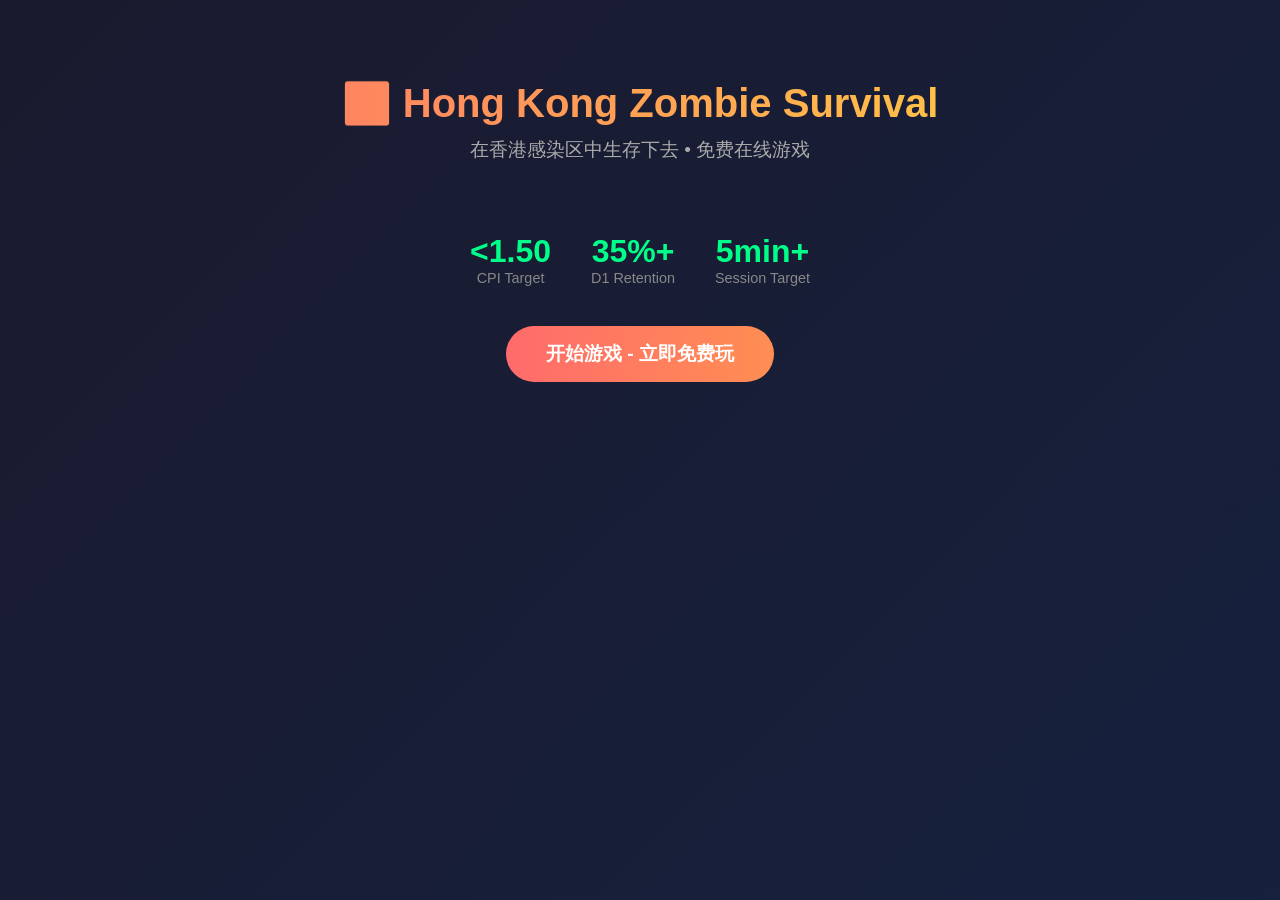
<file: index.html>
<!DOCTYPE html>
<html lang="zh">
<head>
    <meta charset="UTF-8">
    <meta name="viewport" content="width=device-width, initial-scale=1.0">
    <title>Hong Kong Zombie Survival - 香港僵尸生存</title>
    <style>
        * { margin: 0; padding: 0; box-sizing: border-box; }
        body {
            font-family: -apple-system, BlinkMacSystemFont, 'Segoe UI', Roboto, sans-serif;
            background: linear-gradient(135deg, #1a1a2e, #16213e);
            color: #fff; min-height: 100vh; overflow-x: hidden;
        }
        .container { max-width: 1200px; margin: 0 auto; padding: 20px; }
        .hero { text-align: center; padding: 60px 20px 40px; }
        h1 { font-size: 2.5rem; margin-bottom: 10px;
            background: linear-gradient(90deg, #ff6b6b, #ffd93d);
            -webkit-background-clip: text; -webkit-text-fill-color: transparent;
            background-clip: text;
        }
        .subtitle { font-size: 1.2rem; color: #aaa; margin-bottom: 30px; }
        .metrics-bar { display: flex; justify-content: center; gap: 40px; flex-wrap: wrap; }
        .metric { text-align: center; }
        .metric-value { font-size: 2rem; font-weight: bold; color: #00ff88; }
        .metric-label { font-size: 0.9rem; color: #888; }
        .cta { text-align: center; margin: 40px 0; }
        .cta-button {
            display: inline-block; padding: 15px 40px; font-size: 1.2rem;
            background: linear-gradient(90deg, #ff6b6b, #ff8e53); color: white;
            text-decoration: none; border-radius: 30px; font-weight: bold;
            transition: transform 0.2s, box-shadow 0.2s;
        }
        .cta-button:hover { transform: translateY(-2px); box-shadow: 0 10px 30px rgba(255,107,107,0.4); }
        @media (max-width: 600px) { h1 { font-size: 1.8rem; } }
    </style>
</head>
<body>
    <div class="container">
        <section class="hero">
            <h1>🏙️ Hong Kong Zombie Survival</h1>
            <p class="subtitle">在香港感染区中生存下去 • 免费在线游戏</p>
        </section>
        <div class="metrics-bar">
            <div class="metric"><div class="metric-value">&lt;1.50</div><div class="metric-label">CPI Target</div></div>
            <div class="metric"><div class="metric-value">35%+</div><div class="metric-label">D1 Retention</div></div>
            <div class="metric"><div class="metric-value">5min+</div><div class="metric-label">Session Target</div></div>
        </div>
        <div class="cta">
            <a href="html5-prototype/index.html" class="cta-button">开始游戏 - 立即免费玩</a>
        </div>
    </div>
    <script>localStorage.setItem('track_app_open', JSON.stringify({ts: Date.now()}));</script>
</body>
</html>
</file>
